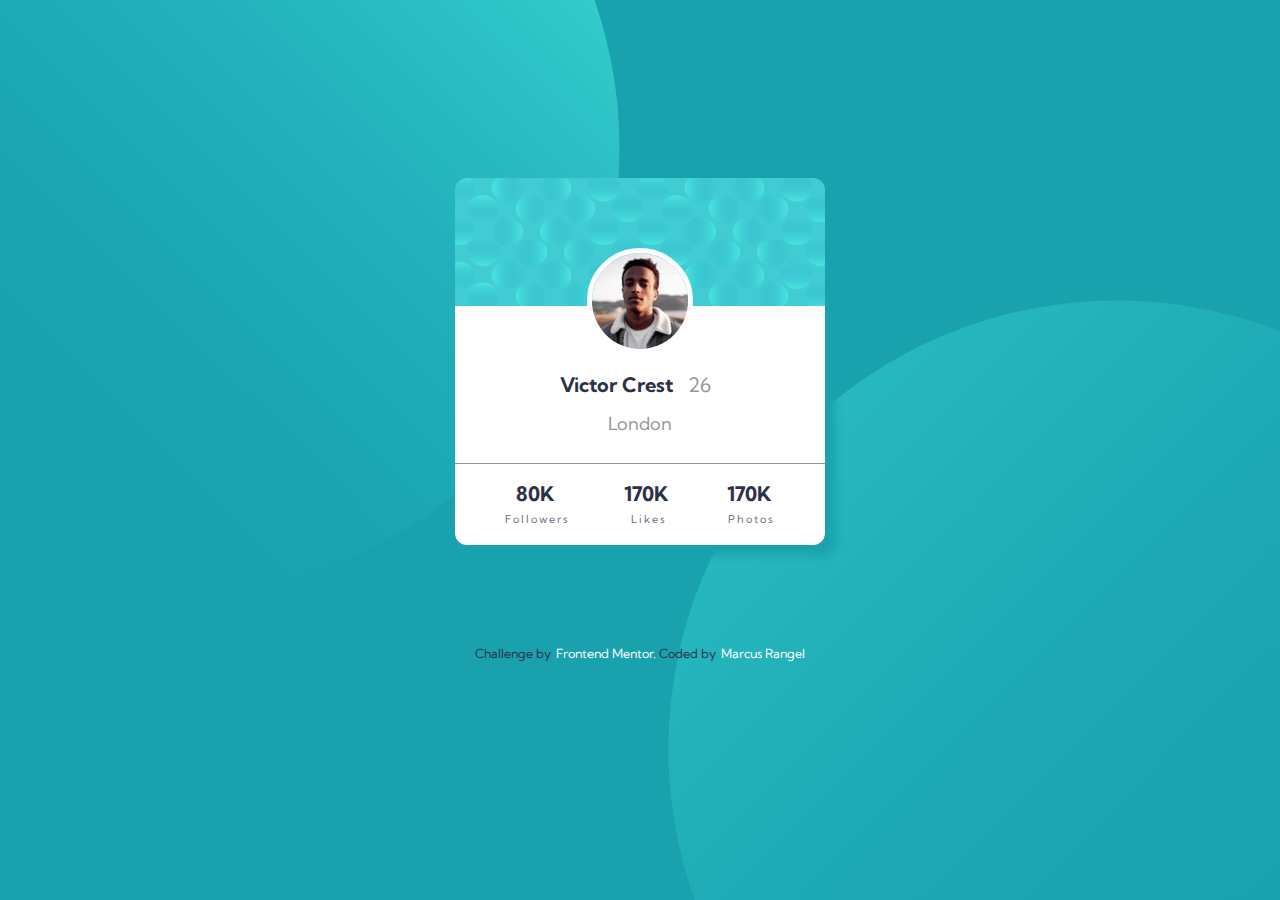
<file: index.html>
<!DOCTYPE html>
<html lang="en">
  <head>
    <meta charset="UTF-8" />
    <meta name="viewport" content="width=device-width, initial-scale=1.0" />
    <!--#region Fonts-->
    <link rel="preconnect" href="https://fonts.googleapis.com" />
    <link rel="preconnect" href="https://fonts.gstatic.com" crossorigin />
    <link
      href="https://fonts.googleapis.com/css2?family=Kumbh+Sans:wght@400;700&display=swap"
      rel="stylesheet"
    />
    <!--#endregion Fonts-->
    <link
      rel="icon"
      type="image/png"
      sizes="32x32"
      href="./images/favicon.ico"
    />
    <link rel="stylesheet" href="./styles/index.css" />
    <title>Frontend Mentor | Profile card component</title>
  </head>
  <body>
    <main>
      <div class="card">
        <div class="card__top">
          <div class="card__top--user-general">
            <figure class="card__top--user-image">
              <img src="./images/image-victor.jpg" alt="" />
            </figure>

            <div class="card__top--user-info">
              <h1>
                Victor Crest
                <span>26</span>
              </h1>
              <p>London</p>
            </div>
          </div>
        </div>

        <div class="card__bottom">
          <div>
            <h2>
              <span>0</span>
              K
            </h2>
            <p>Followers</p>
          </div>
          <div>
            <h2>
              <span>0</span>
              K
            </h2>
            <p>Likes</p>
          </div>
          <div>
            <h2>
              <span>0</span>
              K
            </h2>
            <p>Photos</p>
          </div>
        </div>
      </div>
    </main>

    <footer class="attribution">
      <span>Challenge by</span>
      <a href="https://www.frontendmentor.io?ref=challenge" target="_blank">
        Frontend Mentor.
      </a>
      <span>Coded by</span>
      <a href="https://github.com/WebDevCampos">Marcus Rangel</a>
    </footer>

    <script src="/scripts/index.js"></script>
  </body>
</html>
</file>
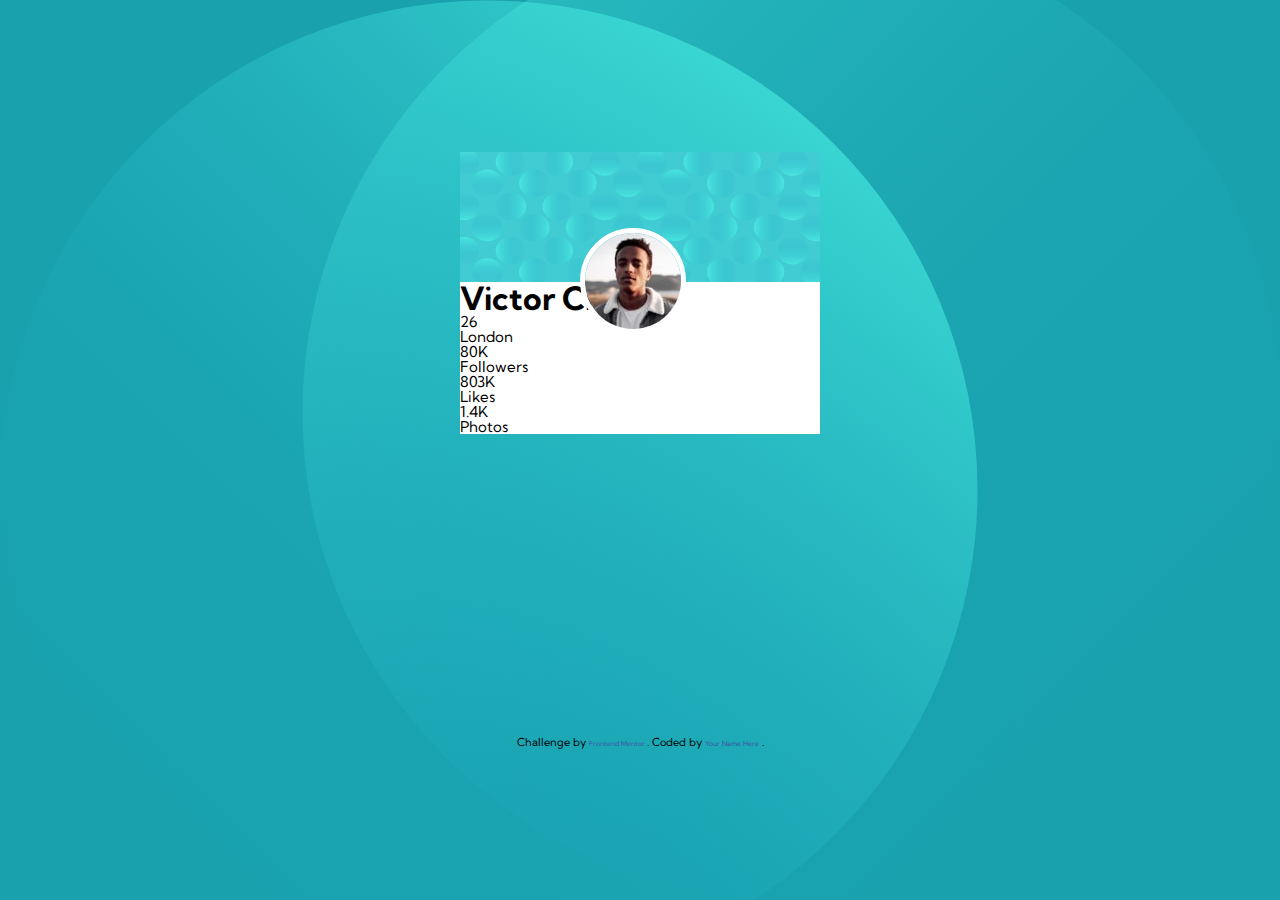
<file: profile-card-component-main/index.html>
<!DOCTYPE html>
<html lang="en">
  <head>
    <meta charset="UTF-8" />
    <meta name="viewport" content="width=device-width, initial-scale=1.0" />
    <!--#region Fonts-->
    <link rel="preconnect" href="https://fonts.googleapis.com" />
    <link rel="preconnect" href="https://fonts.gstatic.com" crossorigin />
    <link
      href="https://fonts.googleapis.com/css2?family=Kumbh+Sans:wght@400;700&display=swap"
      rel="stylesheet"
    />
    <!--#endregion Fonts-->
    <link
      rel="icon"
      type="image/png"
      sizes="32x32"
      href="./images/favicon.ico"
    />
    <link rel="stylesheet" href="./styles/index.css" />
    <title>Frontend Mentor | Profile card component</title>
  </head>
  <body>
    <main>
      <div
        style="
          background: url(./images/bg-pattern-card.svg) no-repeat;
          position: relative;
          background-size: 100% 100%;
          width: 100%;
          height: 50%;
          height: 13rem;
        "
      >
        <img src="./images/image-victor.jpg" alt="" />
      </div>

      <div style="width: 100%; height: 50%">
        <h1>Victor Crest</h1>
        <p>26</p>
        <p>London</p>
        <div>
          <p>80K</p>
          <p>Followers</p>
        </div>
        <div>
          <p>803K</p>
          <p>Likes</p>
        </div>
        <div>
          <p>1.4K</p>
          <p>Photos</p>
        </div>
      </div>
    </main>

    <div class="attribution">
      Challenge by
      <a href="https://www.frontendmentor.io?ref=challenge" target="_blank">
        Frontend Mentor
      </a>
      . Coded by
      <a href="#">Your Name Here</a>
      .
    </div>
  </body>
</html>
</file>
<file: styles/index.css>
@import url(./reset.css);
:root {
  --dark-cyan: hsl(185, 75%, 39%);
  --very-dark-desaturated-blue: hsl(229, 23%, 23%);
  --dark-grayish-blue: hsl(227, 10%, 46%);
  --dark-gray: hsl(0, 0%, 59%);
  --font: "Kumbh Sans", sans-serif;
  --footer-link: hsl(228, 45%, 44%);
}
body {
  font-family: var(--font);
  color: var(--very-dark-desaturated-blue);
  padding: 2rem;
  background: url(/images/bg-pattern-top.svg) no-repeat,
    url(/images/bg-pattern-bottom.svg) no-repeat, var(--dark-cyan) no-repeat;
  background-size: 60%;
  background-position: -31% 170%, 136% 30rem;
  transition: 0.5s;
}
main {
  margin: 5% auto 0;
  padding: 1rem;
  max-width: 144rem;
}
.card__top--user-image img {
  border-radius: 50%;
  border: 0.5rem solid hsl(0, 0%, 100%);
}
.card {
  max-width: 37rem;
  gap: 10rem;
  background: url(/images/bg-pattern-card.svg) no-repeat top, hsl(0, 0%, 100%);
  background-size: 100% 35%, 100%;
  display: flex;
  flex-direction: column;
  justify-content: space-between;
  margin: 8.6rem auto;
  border-radius: 1.2rem;
  box-shadow: 1rem 1rem 1rem var(--dark-cyan);
}

.card__top--user-general {
  margin: 0 auto;
  display: flex;
  flex-direction: column;
  justify-content: center;
  gap: 2rem;
  top: 7rem;
  position: relative;
  align-items: center;
}
.card__top--user-info {
  text-align: center;
}
.card__top--user-info h1 {
  font-size: 2rem;
  font-weight: 700;
}
.card__top--user-info p {
  margin-top: 2rem;
}
.card__top--user-info h1 span {
  font-size: 2rem;
  font-weight: 400;
  color: var(--dark-gray);
  margin: 0 1rem;
}

.card__top--user-info p {
  color: var(--dark-gray);
  font-weight: 400;
  font-size: 1.8rem;
}
.card__bottom {
  display: flex;
  justify-content: space-around;
  padding: 2rem;
  text-align: center;
  max-width: 100%;
  border-top: 1px solid var(--dark-gray);
}
.card__bottom h2,
.card__bottom h2 span {
  font-size: 2rem;
  padding: 0;
  margin: 0 -0.5rem;
}
.card__bottom p {
  margin-top: 1rem;
  font-size: 1.1rem;
  letter-spacing: 0.2rem;
  color: var(--dark-grayish-blue);
}
.attribution {
  font-size: 2rem;
  text-align: center;
}

.attribution a {
  color: hsl(0, 0%, 100%);
}
@media screen and (max-width: 1400px) {
  body {
    background-size: 70%;
    background-position: -72% 140%, 174% 30rem;
  }
}
@media screen and (max-width: 1200px) {
  body {
    background-position: -68% 208%, 181% 35rem;
  }
}

@media screen and (max-width: 1100px) {
  body {
    background-size: 80%;
    background-position: -26rem -26rem, 49rem 40rem;
  }
}

@media screen and (max-width: 850px) {
  body {
    background-position: -20rem -26rem, 43rem 40rem;
  }
}

@media screen and (max-width: 750px) {
  body {
    background-size: 100%;
    background-position: -27rem -19rem, 30rem 35rem;
  }
}
@media screen and (max-width: 500px) {
  body {
    background-position: -13rem -11rem, 24rem 34rem;
  }
}
</file>
<file: profile-card-component-main/styles/index.css>
@import url(./reset.css);
:root {
  --dark-cyan: hsl(185, 75%, 39%);
  --very-dark-desaturated-blue: hsl(229, 23%, 23%);
  --dark-grayish-blue: hsl(227, 10%, 46%);
  --dark-gray: hsl(0, 0%, 59%);
  --font: "Kumbh Sans", sans-serif;
  --footer-link: hsl(228, 45%, 44%);
}
body {
  font-family: var(--font);
  background: url(../images/bg-pattern-top.svg) top left no-repeat,
    url(../images/bg-pattern-bottom.svg) bottom right no-repeat,
    var(--dark-cyan);
  height: 100vh;
  display: grid;
  place-items: center;
}
main {
  width: 36rem;
  margin: 0 auto;
  background-color: #fff;
}
img {
  position: absolute;
  border-radius: 50%;
  border: 5px solid #fff;
  left: calc(50% - 6rem);
  top: 59%;
}
.attribution {
  font-size: 1.1rem;
  text-align: center;
}
.attribution a {
  color: var(--footer-link);
}
</file>
